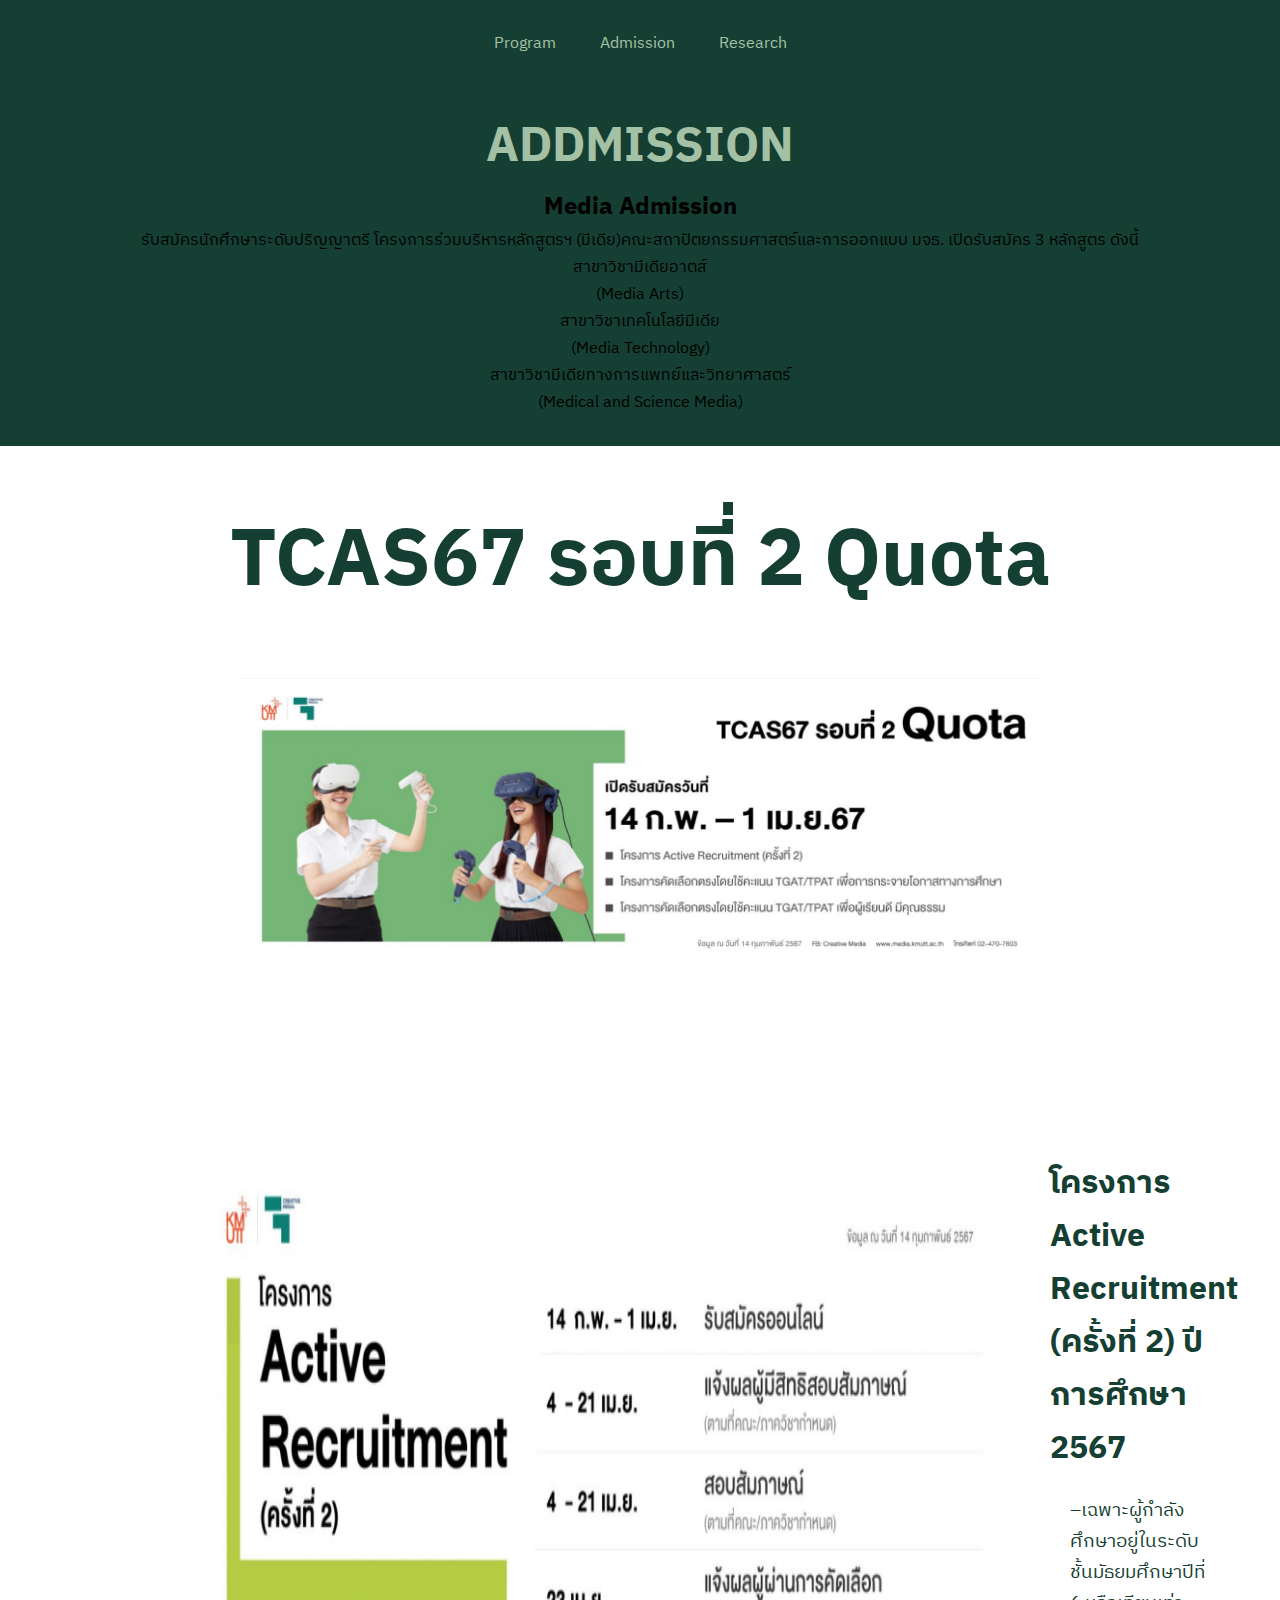
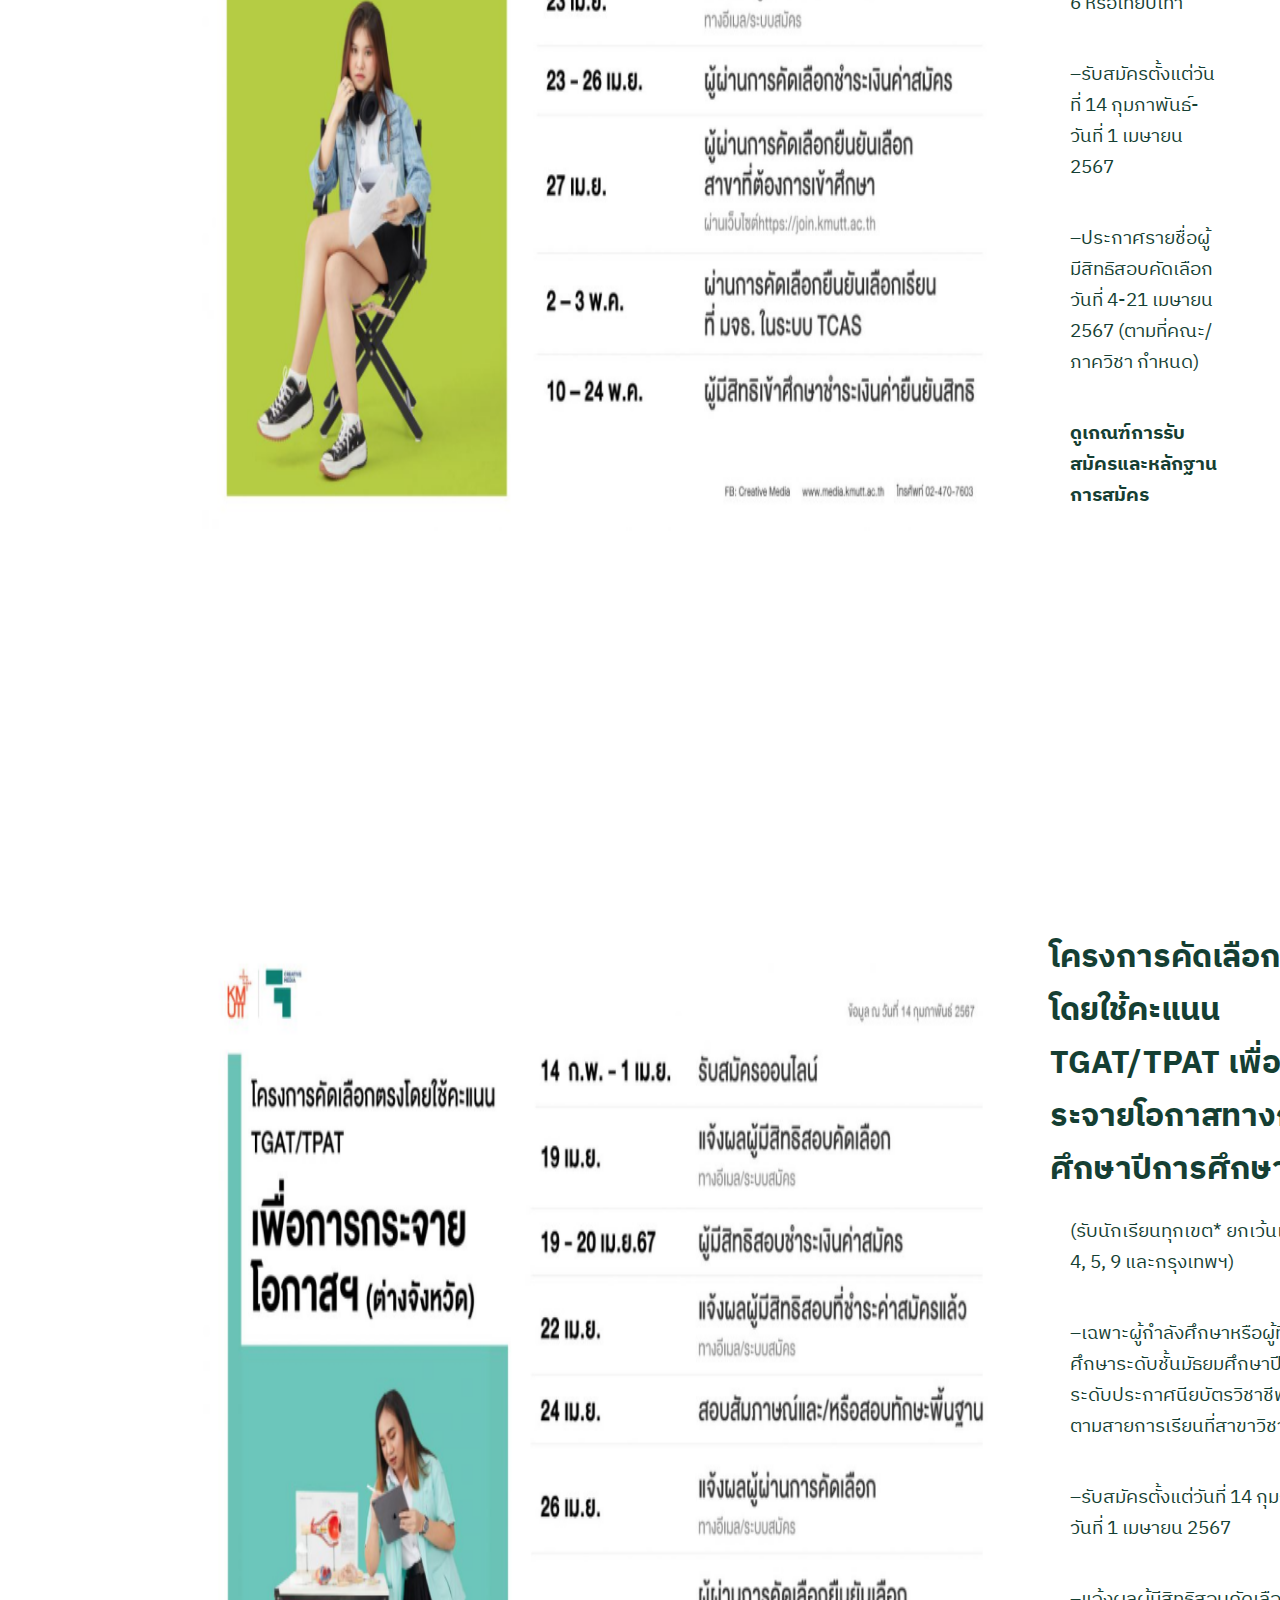
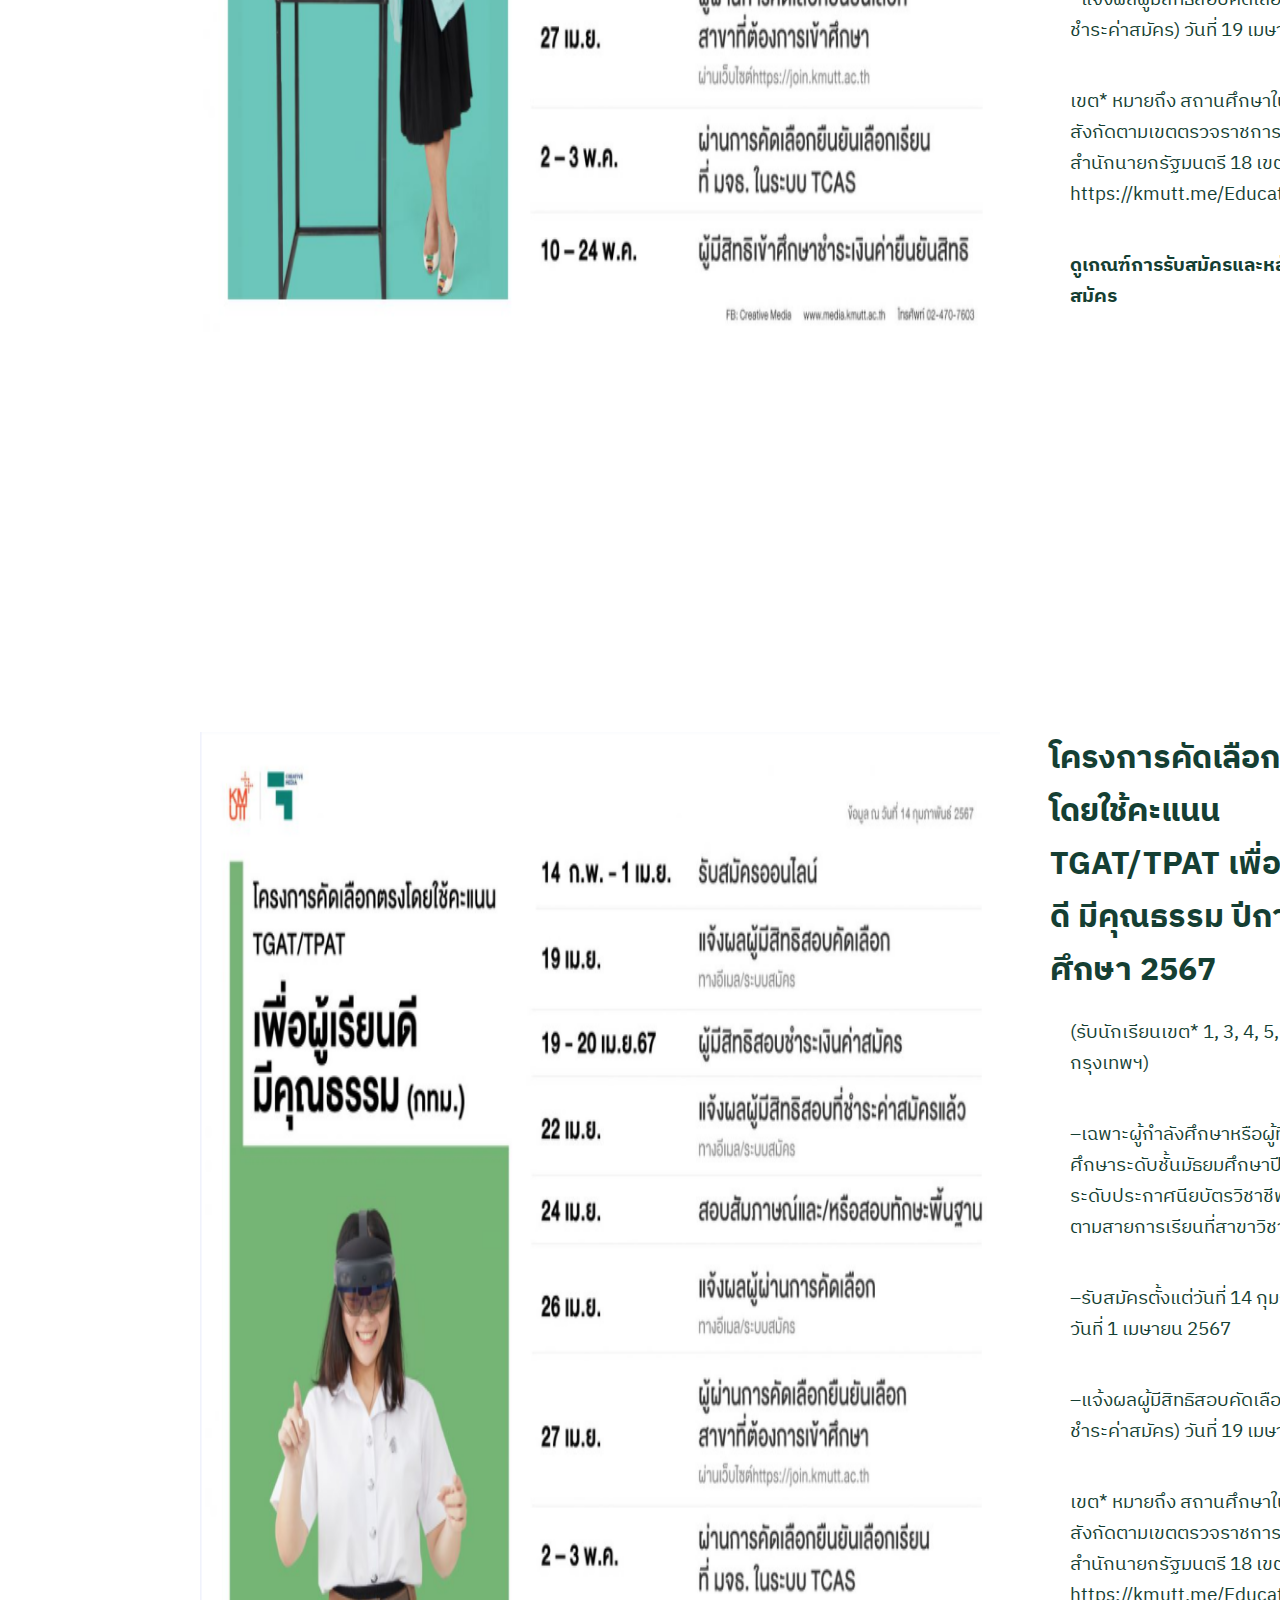
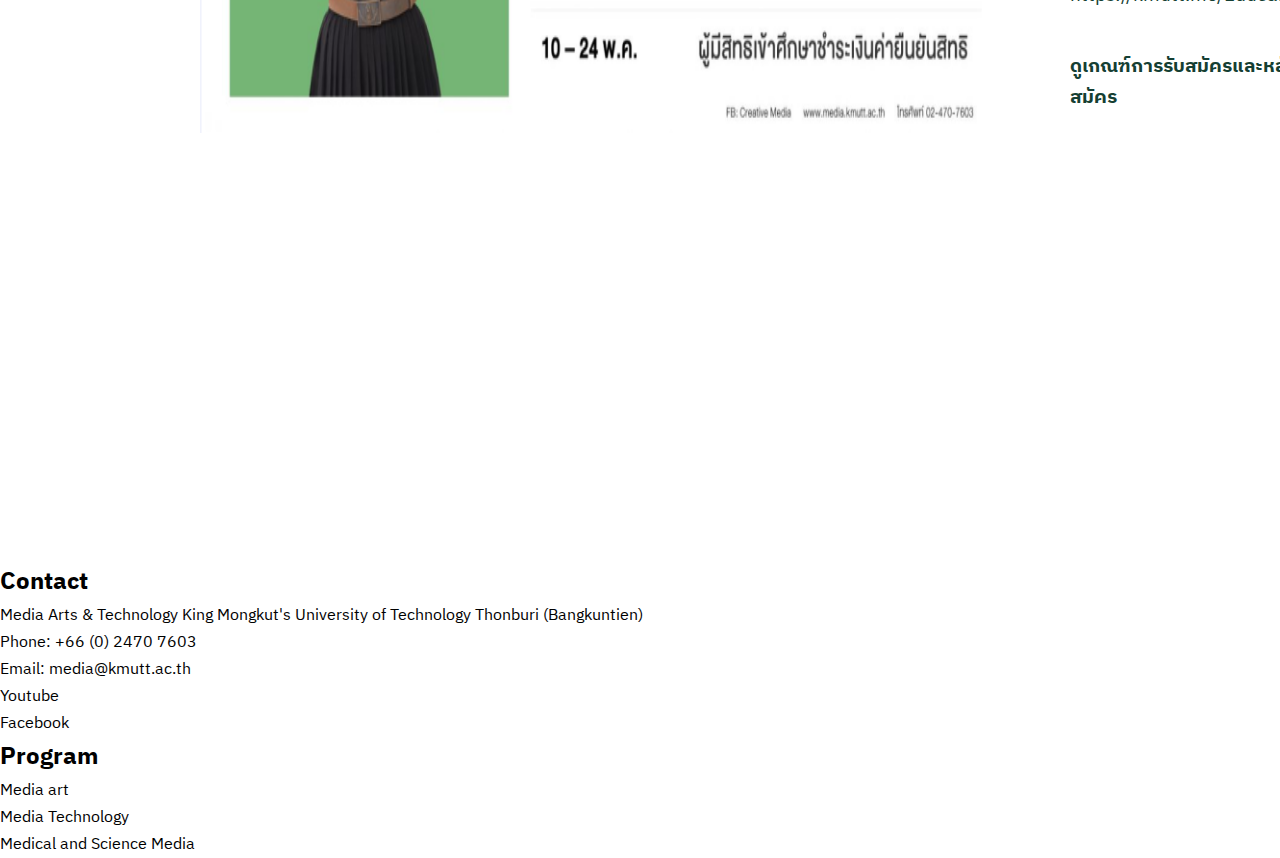
<file: Admission.html>
<!DOCTYPE html>
<html lang="en">
<head>
    <meta charset="UTF-8">
    <meta name="viewport" content="width=device-width, initial-scale=1.0">
    <title>ADDMISSION</title>
    <link rel="stylesheet" href="style.css">
    <link rel="stylesheet" href="Sprogram.css">
    <link rel="stylesheet" href="Sadmission.css">
    <link rel="stylesheet" href="Sreserch.css">

</head>
<body>
    <div>
        <header>
            <nav class="navigation">
                <a href="Program.html"class="active">Program</a>
                <a href="Admission.html">Admission</a>
                <a href="Research.html">Research</a>
            </nav>
            <h1 class="logo">ADDMISSION</h1>
            <div class="fix">
                <h2>Media Admission</h2>
                <p>รับสมัครนักศึกษาระดับปริญญาตรี โครงการร่วมบริหารหลักสูตรฯ (มีเดีย)คณะสถาปัตยกรรมศาสตร์และการออกแบบ มจธ. เปิดรับสมัคร 3 หลักสูตร ดังนี้</p>
            </div>
            <div class="topic">
                <div class="header-topic">
                    <p>สาขาวิชามีเดียอาตส์ <br>(Media Arts)</p>
                </div>
                <div class="header-topic">
                    <p>สาขาวิชาเทคโนโลยีมีเดีย <br>(Media Technology)</p>
                </div>
                <div class="header-topic">
                    <p>สาขาวิชามีเดียทางการแพทย์และวิทยาศาสตร์ <br>(Medical and Science Media)</p>
                </div>
            </div>
        </header>
    </div>

    <div class="Admission">
        <h1>TCAS67 รอบที่ 2 Quota</h1>
        <img class="Ad1" src="banner.png">

        <div class="Slide1">
            <img class="Add1" src="ar.png">
            <div class="Slide1-content">
                <h2>โครงการ Active Recruitment (ครั้งที่ 2) ปีการศึกษา 2567</h2>
                <p>–เฉพาะผู้กำลังศึกษาอยู่ในระดับชั้นมัธยมศึกษาปีที่ 6 หรือเทียบเท่า</p>
                <p>–รับสมัครตั้งแต่วันที่ 14 กุมภาพันธ์-วันที่ 1 เมษายน 2567</p>  
                <p>–ประกาศรายชื่อผู้มีสิทธิสอบคัดเลือก วันที่ 4-21 เมษายน 2567 (ตามที่คณะ/ภาควิชา กำหนด)</p>  
                <h3>ดูเกณฑ์การรับสมัครและหลักฐานการสมัคร</h3>
            </div>
        </div>
        <div class="Slide2">
            <img class="Add2" src="aboard.png">
            <div class="Slide2-content">
                <h2>โครงการคัดเลือกตรงโดยใช้คะแนน TGAT/TPAT เพื่อการกระจายโอกาสทางการศึกษาปีการศึกษา 2567</h2>
                <p>(รับนักเรียนทุกเขต* ยกเว้นเขต 1, 3, 4, 5, 9 และกรุงเทพฯ)</p>
                <p>–เฉพาะผู้กำลังศึกษาหรือผู้ที่จบการศึกษาระดับชั้นมัธยมศึกษาปีที่ 6 หรือระดับประกาศนียบัตรวิชาชีพ (ปวช.) ตามสายการเรียนที่สาขาวิชากำหนด</p>
                <p>–รับสมัครตั้งแต่วันที่ 14 กุมภาพันธ์–วันที่ 1 เมษายน 2567</p>
                <p>–แจ้งผลผู้มีสิทธิสอบคัดเลือก (มีสิทธิชำระค่าสมัคร) วันที่ 19 เมษายน 2567</p>
                <p>เขต* หมายถึง สถานศึกษาในชั้น ม.6 ที่สังกัดตามเขตตรวจราชการระดับสำนักนายกรัฐมนตรี 18 เขต ดังนี้ https://kmutt.me/EducationalArea</p>
                <h3>ดูเกณฑ์การรับสมัครและหลักฐานการสมัคร</h3>
            </div>
        </div>
        <div class="Slide3">
            <img class="Add3" src="bangkok.png">
            <div class="Slide3-content">
                <h2>โครงการคัดเลือกตรงโดยใช้คะแนน TGAT/TPAT เพื่อผู้เรียนดี มีคุณธรรม ปีการศึกษา 2567</h2>
                <p>(รับนักเรียนเขต* 1, 3, 4, 5, 9 และกรุงเทพฯ)</p>
                <p>–เฉพาะผู้กำลังศึกษาหรือผู้ที่จบการศึกษาระดับชั้นมัธยมศึกษาปีที่ 6 หรือระดับประกาศนียบัตรวิชาชีพ (ปวช.) ตามสายการเรียนที่สาขาวิชากำหนด</p>
                <p>–รับสมัครตั้งแต่วันที่ 14 กุมภาพันธ์–วันที่ 1 เมษายน 2567</p>
                <p>–แจ้งผลผู้มีสิทธิสอบคัดเลือก (มีสิทธิชำระค่าสมัคร) วันที่ 19 เมษายน 2567</p>
                <p>เขต* หมายถึง สถานศึกษาในชั้น ม.6 ที่สังกัดตามเขตตรวจราชการระดับสำนักนายกรัฐมนตรี 18 เขต ดังนี้ https://kmutt.me/EducationalArea</p>
                <h3>ดูเกณฑ์การรับสมัครและหลักฐานการสมัคร</h3>
            </div>
        </div>
    </div>

    <footer>
        <div class="footer_logo">
            <img src = "kmutt-white-logo.png">
        </div>
        <div class="footer1">
            <h2>Contact</h2>
            <p>Media Arts & Technology
                King Mongkut's University of Technology Thonburi (Bangkuntien)</p>
            <p>Phone: +66 (0) 2470 7603</p>
            <p>Email: media@kmutt.ac.th</p>
            <p>Youtube</p>
            <p>Facebook</p>
        </div>
        <div class="footer2">
            <h2>Program</h2>
            <p>Media art</p>
            <p>Media Technology</p>
            <p>Medical and Science Media</p>
        </div>
    </footer>
</body>
</html>
</file>
<file: style.css>
@import url('https://fonts.googleapis.com/css2?family=Josefin+Sans:ital,wght@0,100..700;1,100..700&display=swap');
@import url('https://fonts.googleapis.com/css2?family=IBM+Plex+Sans+Thai:wght@100;200;300;400;500;600;700&display=swap');
* {
    margin: 0;
    padding: 0;
    box-sizing: border-box;
    font-family :"Josefin Sans", sans-serif;
    font-family: "IBM Plex Sans Thai", sans-serif;
}

body{
    background-color: #fff;
    min-height: 100vh;
    overflow-x: hidden;
}

header{
    position: relative;
    background-color: #153F33;
    top: 0;
    width: 100%;
    padding: 30px 100px;
    align-items:center;
    z-index: 100;
    text-align:center;
    animation: fade-down 0.5s 0.4s backwards;
}

.logo{
    font-size: 3em;
    color:#A5C1A5;
    pointer-events: none;
    margin-top: 50px; /* Adjust as needed */
    animation: fade-down 0.5s 0.4s backwards;
}
.navigation a {
    text-decoration: none;
    color: #A5C1A5;
    border-radius: 20px;
    margin: 0 20px;
    font-weight: 400;
}
.navigation a:hover {
    background: #007F74;
    color:aliceblue;
}

@keyframes fade-down {
    0%{
       opacity: 0;
       transform: translateY(-30px) scale(0.9);  
    }
    100%{
        opacity: 1;
        transform: translateY(0px) scale(1);
    }
}
</file>
<file: Sprogram.css>
@import url('https://fonts.googleapis.com/css2?family=Josefin+Sans:ital,wght@0,100..700;1,100..700&display=swap');
@import url('https://fonts.googleapis.com/css2?family=IBM+Plex+Sans+Thai:wght@100;200;300;400;500;600;700&display=swap');
* {
    margin: 0;
    padding: 0;
    box-sizing: border-box;
    font-family :"Josefin Sans", sans-serif;
    font-family: "IBM Plex Sans Thai", sans-serif;
}

body{
    background-color: #fff;
    min-height: 100vh;
    overflow-x: hidden;
}

.MediaArts-content h3,.MediaTechnology-content h3,.MedicalAndScienceMedia-content h3{
    color: #fff;
    border: #A5C1A5;
    background-color: #A5C1A5;
    font-size: 1em;
    padding: 0px 10px;
    border-radius: 10px;
    border-style: solid;
    display: inline-block;
    filter: drop-shadow(1px 3px 4px #7e7e7e);
}

.MediaArts,.MedicalAndScienceMedia{
    background-color: #F0F2FC;
    color: #153F33;
    display: flex; /* Use flexbox to align items */
    align-items: center; /* Align items to the start */
    padding: 100px 200px; /* Add padding */
}

.MediaTechnology {
    background-color: #ffffff;
    color: #153F33;
    display: flex; /* Use flexbox to align items */
    align-items: center; /* Align items to the start */
    padding: 100px 200px; /* Add padding */
}

.MediaArts-logo,.MediaTechnology-logo,.MedicalAndScienceMedia-logo {
    width: 500px; /* Adjust width as needed */
    height: auto; /* Maintain aspect ratio */
    margin-right: 100px; /* Add space between image and text */
}

.MediaArts-content,.MediaTechnology-content,.MedicalAndScienceMedia-content {
    flex: 1; /* Allow text content to take up remaining space */
    text-align: left; /* Align text to the left */
    padding-left: 20px; /* Add padding for better spacing */
}

.MediaArts-content h1,.MediaTechnology-content h1,.MedicalAndScienceMedia-content h1{
    font-size: 5em;
}
.MediaArts-content h2,.MediaTechnology-content h2,.MedicalAndScienceMedia-content h2{
    font-size: 2em;
}
.MediaArts-content p,.MediaTechnology-content p,.MedicalAndScienceMedia-content p{
    padding: 20px 0px;
}

.News{
    font-size: 2em;
    color: #153F33;
    padding: 50px;
}
.MediaNews h1 {
    position: relative;
    padding: 100px 100px;
    align-items:flex-start;
    display: flex;
    justify-content: space-between;
    font-size: 5em;
    color: #153F33;
}
.MediaNews{
    display: flex;
    padding: 0px 300px;
    justify-content: space-around;
    flex-direction: row;
    align-items: center;
    text-align: center;
}
.MediaNews-item{
    margin-bottom: 20px;
}
.Top-pic {
    width: 300px;
    height: auto;
}
.MediaNew-content {
    width: 200px; /* Consistent width for content */
    margin: 10px auto; /* Center content under the image */
    color: #153F33;
    padding-bottom: 50px;
}
</file>
<file: Sadmission.css>
@import url('https://fonts.googleapis.com/css2?family=Josefin+Sans:ital,wght@0,100..700;1,100..700&display=swap');
@import url('https://fonts.googleapis.com/css2?family=IBM+Plex+Sans+Thai:wght@100;200;300;400;500;600;700&display=swap');
* {
    margin: 0;
    padding: 0;
    box-sizing: border-box;
    font-family :"Josefin Sans", sans-serif;
    font-family: "IBM Plex Sans Thai", sans-serif;
}

body{
    background-color: #F0F2FC;
    min-height: 100vh;
    overflow-x: hidden;
}

.Admission h1{
    padding: 50px;
    font-size: 5em;
    color: #153F33;
    align-items: center;
    text-align: center;
}
.Ad1{
    width: 800px;
    height: auto;
    text-align: center;
    align-items: center;
    position: relative;
    display: block;
    margin: 0 auto; /*Y,X*/
}

.Slide1-content h2,.Slide2-content h2,.Slide3-content h2{
    font-size: 2em;
    color: #153F33;
    align-items: center;
    text-align: left;
}
.Slide1-content p,.Slide2-content p,.Slide3-content p{
    padding: 20px;
    align-items: center;
    text-align: left;
    font-size: larger;
}
.Slide1-content h3,.Slide2-content h3,.Slide3-content h3{
    padding: 20px;
}
.Slide1,.Slide2,.Slide3{
    display: flex;
    padding: 200px;
    color: #153F33;
}

.Add1,.Add2,.Add3{
    width: 800px;
    height: auto;
    margin-right: 50px;
}
</file>
<file: Sreserch.css>
@import url('https://fonts.googleapis.com/css2?family=Josefin+Sans:ital,wght@0,100..700;1,100..700&display=swap');
@import url('https://fonts.googleapis.com/css2?family=IBM+Plex+Sans+Thai:wght@100;200;300;400;500;600;700&display=swap');
* {
    margin: 0;
    padding: 0;
    box-sizing: border-box;
    font-family :"Josefin Sans", sans-serif;
    font-family: "IBM Plex Sans Thai", sans-serif;
}

body{
    background-color: #fff;
    min-height: 100vh;
    overflow-x: hidden;
}

.Research h1{
    position: relative;
    color: #153F33;
    font-size: 4em;
    padding: 100px;
    background-color: #F0F2FC;
}

.Mid{
    color: #153F33;
    background-color: #F0F2FC;
    align-items: center;
    text-align: center;
    justify-content: space-around;
    display: flex;
    padding: 0 200px;
}
.MidJam{
    margin: 0px 20px;
    font-size: 10px;
    align-items: center;
    text-align: center;
}

.research1,.research2,.research3{
    padding: 0 80px;
    position: relative;
    justify-content: space-around;
    display: flex;
    flex-direction: column;
}
.research-container{
    display: flex;
    color: #153F33;
    justify-content: space-between;
    padding: 100px 200px;
    background-color: #F0F2FC;
}

.OURMEDIAWORKS{
    display: flex;
    color: #153F33;
    align-items: center;
    text-align: center;
    padding: 100px;
}
.OURMEDIAWORKS h1{
    font-size: 3em;
    padding-right: 30px;
}
.OURMEDIAWORKS h2 {
    font-size: 2em;
    font-weight: 200;
}
</file>
